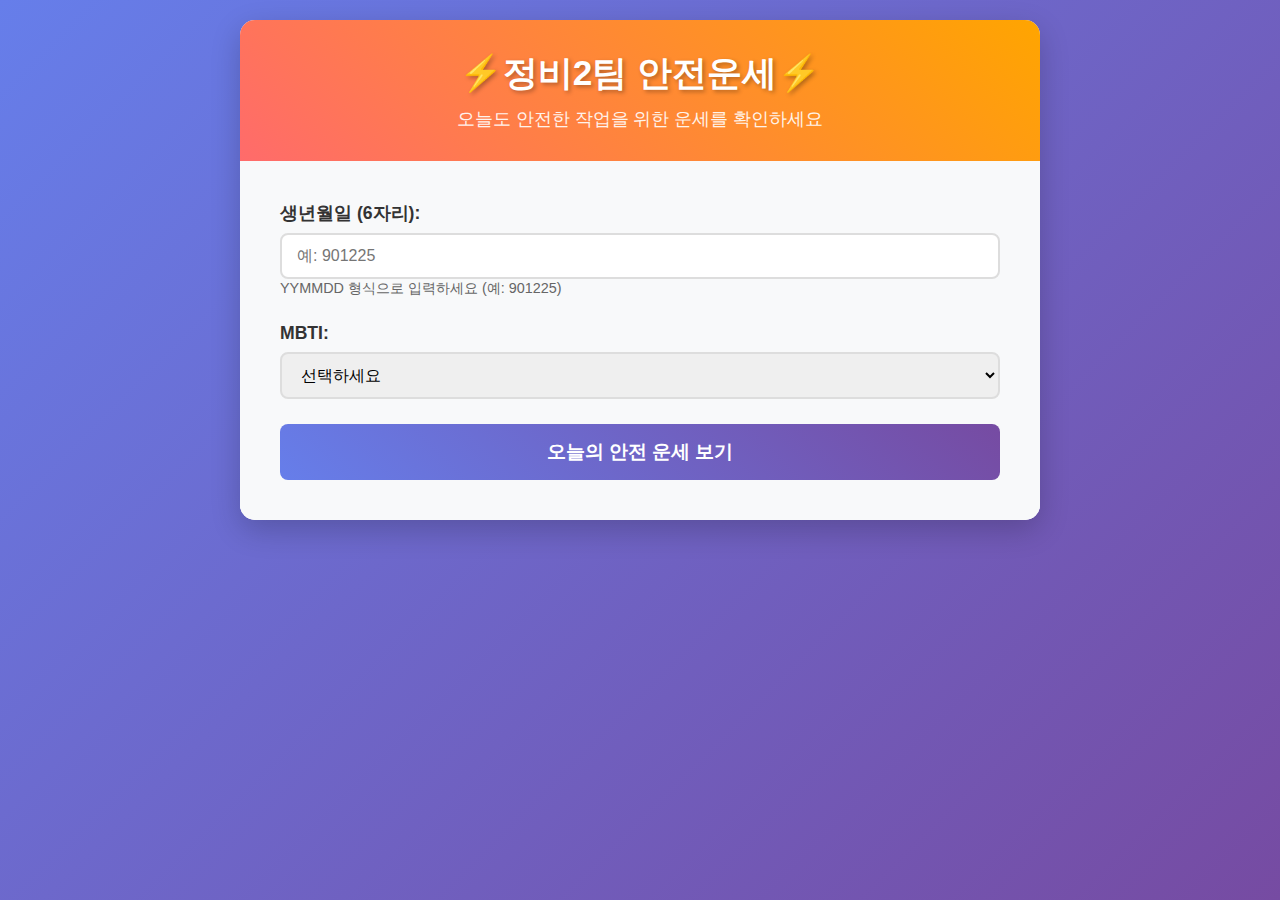
<file: Index.html>
<!DOCTYPE html>
<html lang="ko">

<head>
    <meta charset="UTF-8">
    <meta name="viewport" content="width=device-width, initial-scale=1.0">
    <title>안전 운세</title>
    <link rel="stylesheet" href="style.css">
</head>

<body>
    <div class="container">
        <header>
            <h1>⚡정비2팀 안전운세⚡</h1>
            <p>오늘도 안전한 작업을 위한 운세를 확인하세요</p>
        </header>

        <div class="input-section">
            <div class="form-group">
                <label for="birthdate">생년월일 (6자리):</label>
                <input type="text" id="birthdate" placeholder="예: 901225" maxlength="6" pattern="[0-9]{6}" required>
                <small style="color: #666; font-size: 0.9em;">YYMMDD 형식으로 입력하세요 (예: 901225)</small>
            </div>

            <div class="form-group">
                <label for="mbti">MBTI:</label>
                <select id="mbti" required>
                    <option value="">선택하세요</option>
                    <option value="INTJ">INTJ</option>
                    <option value="INTP">INTP</option>
                    <option value="ENTJ">ENTJ</option>
                    <option value="ENTP">ENTP</option>
                    <option value="INFJ">INFJ</option>
                    <option value="INFP">INFP</option>
                    <option value="ENFJ">ENFJ</option>
                    <option value="ENFP">ENFP</option>
                    <option value="ISTJ">ISTJ</option>
                    <option value="ISFJ">ISFJ</option>
                    <option value="ESTJ">ESTJ</option>
                    <option value="ESFJ">ESFJ</option>
                    <option value="ISTP">ISTP</option>
                    <option value="ISFP">ISFP</option>
                    <option value="ESTP">ESTP</option>
                    <option value="ESFP">ESFP</option>
                </select>
            </div>

            <button onclick="getFortune()" class="fortune-btn">오늘의 안전 운세 보기</button>
        </div>

        <div id="fortune-result" class="fortune-result hidden">
            <div class="zodiac-info">
                <h3 id="zodiac-title"></h3>
                <div id="zodiac-content"></div>
            </div>

            <div class="safety-advice">
                <h3>🔧 오늘의 안전 작업 조언</h3>
                <div id="safety-content"></div>
            </div>

            <button onclick="tryLuck()" class="luck-btn">🍀 행운 버튼</button>
        </div>
    </div>

    <!-- 행운 당첨 모달 -->
    <div id="luck-modal" class="modal hidden">
        <div class="modal-content">
            <h2>🎉 축하합니다! 🎉</h2>
            <p>이번 달 행운의 주인공이 되셨습니다!</p>
            <p>특별한 행운이 함께할 것입니다.</p>
            <button onclick="closeLuckModal()" class="close-btn">확인</button>
        </div>
    </div>

    <script src="script.js"></script>
</body>

</html>
</file>
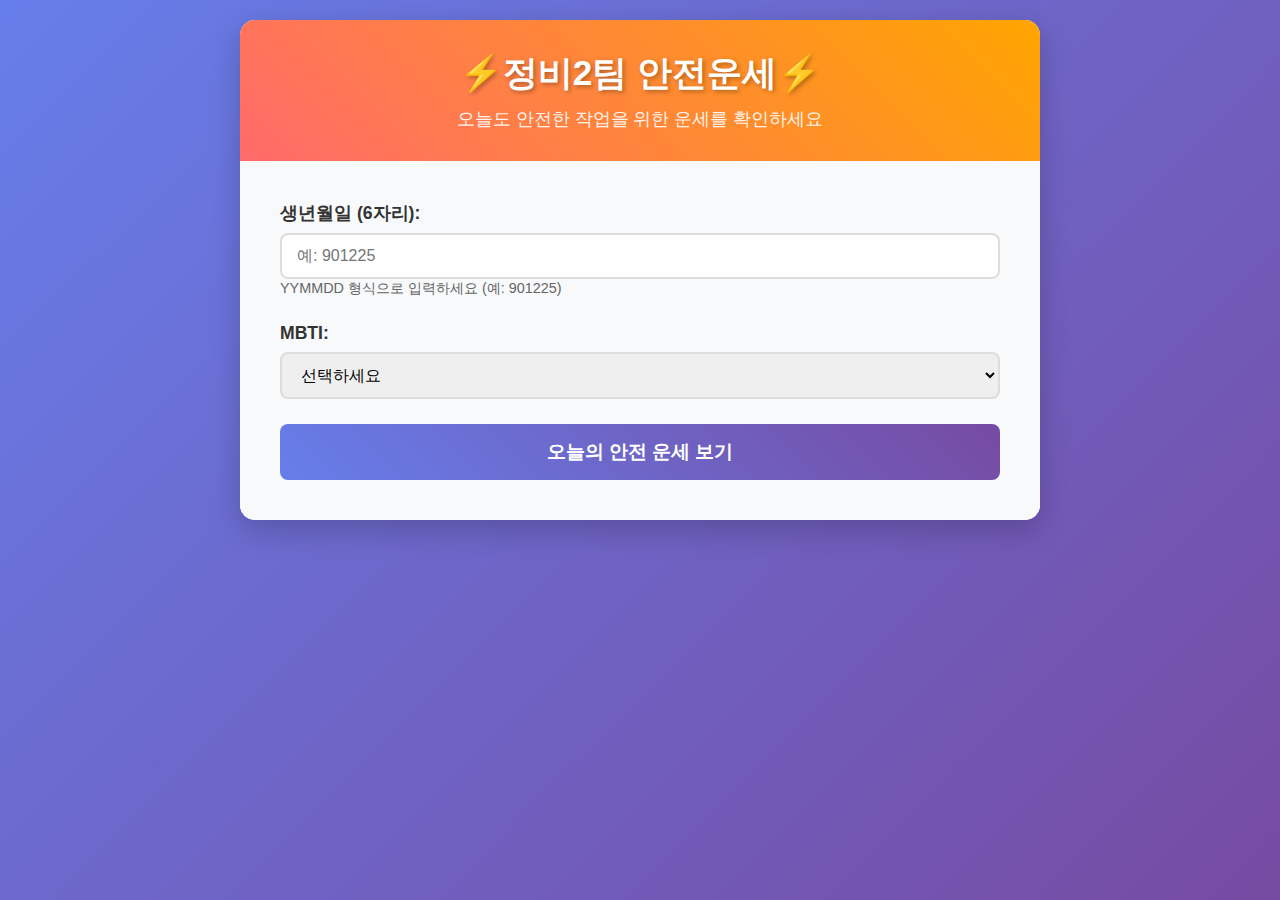
<file: prize.html>
<!DOCTYPE html>
<html lang="ko">

<head>
    <meta charset="UTF-8">
    <meta name="viewport" content="width=device-width, initial-scale=1.0">
    <title>상품권 수령 안내</title>
    <link rel="stylesheet" href="style.css">
</head>

<body>
    <div class="container">
        <header>
            <h1>🎁 상품권 수령 안내 🎁</h1>
            <p>축하합니다! 당첨되셨습니다</p>
        </header>

        <div class="prize-info">
            <div class="winner-info">
                <h2>🎉 당첨자 정보</h2>
                <div class="winner-name">
                    <span id="winner-display"></span> 님
                </div>
            </div>

            <div class="prize-details">
                <h3>🎫 상품 정보</h3>
                <div class="prize-card">
                    <div class="prize-icon">🏪</div>
                    <div class="prize-text">
                        <strong>CU 편의점 상품권</strong>
                        <span class="prize-amount">10,000원</span>
                    </div>
                </div>
            </div>

            <div class="instructions">
                <h3>📱 수령 방법</h3>
                <div class="instruction-card">
                    <div class="step-number">1</div>
                    <div class="step-content">
                        <strong>화면 캡쳐</strong>
                        <p>현재 이 화면을 캡쳐해주세요</p>
                    </div>
                </div>

                <div class="instruction-card">
                    <div class="step-number">2</div>
                    <div class="step-content">
                        <strong>전송</strong>
                        <p>캡쳐한 화면을 <span class="highlight">박송훈 계장</span>에게 전송하시면</p>
                    </div>
                </div>

                <div class="instruction-card">
                    <div class="step-number">3</div>
                    <div class="step-content">
                        <strong>수령</strong>
                        <p><span class="highlight">CU 만원 상품권 카드</span>를 지급해 드립니다</p>
                    </div>
                </div>
            </div>

            <div class="notice">
                <h4>⚠️ 주의사항</h4>
                <ul>
                    <li>반드시 이 화면을 캡쳐하여 전송해주세요</li>
                    <li>상품권은 박송훈 계장을 통해서만 수령 가능합니다</li>
                    <li>당첨 확인 후 즉시 지급해드립니다</li>
                </ul>
            </div>

            <div class="congratulations">
                <p>🎊 다시 한번 축하드립니다! 🎊</p>
                <p>안전한 작업과 함께 행운도 함께하시길 바랍니다!</p>
            </div>
        </div>
    </div>

    <script>
        // 페이지 로드 시 URL 파라미터에서 이름 읽어와서 표시
        window.onload = function () {
            const urlParams = new URLSearchParams(window.location.search);
            const winnerName = urlParams.get('name');

            if (winnerName) {
                document.getElementById('winner-display').textContent = winnerName;
            } else {
                // 파라미터가 없으면 메인 페이지로 리다이렉트
                window.location.href = 'Index.html';
            }
        };
    </script>
</body>

</html>
</file>
<file: style.css>
* {
    margin: 0;
    padding: 0;
    box-sizing: border-box;
}

body {
    font-family: 'Malgun Gothic', sans-serif;
    background: linear-gradient(135deg, #667eea 0%, #764ba2 100%);
    min-height: 100vh;
    padding: 20px;
}

.container {
    max-width: 800px;
    margin: 0 auto;
    background: white;
    border-radius: 15px;
    box-shadow: 0 10px 30px rgba(0,0,0,0.2);
    overflow: hidden;
}

header {
    background: linear-gradient(45deg, #ff6b6b, #ffa500);
    color: white;
    text-align: center;
    padding: 30px 20px;
}

header h1 {
    font-size: 2.2em;
    margin-bottom: 10px;
    text-shadow: 2px 2px 4px rgba(0,0,0,0.3);
}

header p {
    font-size: 1.1em;
    opacity: 0.9;
}

.input-section {
    padding: 40px;
    background: #f8f9fa;
}

.form-group {
    margin-bottom: 25px;
}

.form-group label {
    display: block;
    margin-bottom: 8px;
    font-weight: bold;
    color: #333;
    font-size: 1.1em;
}

.form-group input,
.form-group select {
    width: 100%;
    padding: 12px 15px;
    border: 2px solid #ddd;
    border-radius: 8px;
    font-size: 1em;
    transition: border-color 0.3s;
}

.form-group input:focus,
.form-group select:focus {
    outline: none;
    border-color: #667eea;
    box-shadow: 0 0 0 3px rgba(102, 126, 234, 0.1);
}

.fortune-btn {
    width: 100%;
    padding: 15px;
    background: linear-gradient(45deg, #667eea, #764ba2);
    color: white;
    border: none;
    border-radius: 8px;
    font-size: 1.2em;
    font-weight: bold;
    cursor: pointer;
    transition: transform 0.2s, box-shadow 0.2s;
}

.fortune-btn:hover {
    transform: translateY(-2px);
    box-shadow: 0 5px 15px rgba(102, 126, 234, 0.4);
}

.fortune-result {
    padding: 40px;
    background: white;
}

.fortune-result.hidden {
    display: none;
}

.zodiac-info,
.safety-advice {
    margin-bottom: 30px;
    padding: 25px;
    border-radius: 10px;
    box-shadow: 0 3px 10px rgba(0,0,0,0.1);
}

.zodiac-info {
    background: linear-gradient(135deg, #ffeaa7, #fab1a0);
}

.safety-advice {
    background: linear-gradient(135deg, #a8e6cf, #88d8c0);
}

.zodiac-info h3,
.safety-advice h3 {
    margin-bottom: 15px;
    color: #2d3436;
    font-size: 1.3em;
}

.luck-btn {
    width: 100%;
    padding: 20px;
    background: linear-gradient(45deg, #fd79a8, #fdcb6e);
    color: white;
    border: none;
    border-radius: 10px;
    font-size: 1.3em;
    font-weight: bold;
    cursor: pointer;
    transition: all 0.3s;
    animation: pulse 2s infinite;
}

.luck-btn:hover {
    transform: scale(1.05);
    box-shadow: 0 8px 25px rgba(253, 121, 168, 0.4);
}

@keyframes pulse {
    0% { box-shadow: 0 0 0 0 rgba(253, 121, 168, 0.7); }
    70% { box-shadow: 0 0 0 10px rgba(253, 121, 168, 0); }
    100% { box-shadow: 0 0 0 0 rgba(253, 121, 168, 0); }
}

.modal {
    position: fixed;
    top: 0;
    left: 0;
    width: 100%;
    height: 100%;
    background: rgba(0,0,0,0.8);
    display: flex;
    justify-content: center;
    align-items: center;
    z-index: 1000;
}

.modal.hidden {
    display: none;
}

.modal-content {
    background: white;
    padding: 40px;
    border-radius: 15px;
    text-align: center;
    max-width: 400px;
    width: 90%;
    animation: modalAppear 0.5s ease-out;
}

@keyframes modalAppear {
    from {
        opacity: 0;
        transform: scale(0.7);
    }
    to {
        opacity: 1;
        transform: scale(1);
    }
}

.modal-content h2 {
    color: #fd79a8;
    margin-bottom: 20px;
    font-size: 1.8em;
}

.modal-content p {
    margin-bottom: 15px;
    font-size: 1.1em;
    color: #333;
}

.close-btn {
    padding: 12px 30px;
    background: #667eea;
    color: white;
    border: none;
    border-radius: 8px;
    font-size: 1.1em;
    cursor: pointer;
    margin-top: 20px;
}

.close-btn:hover {
    background: #5a67d8;
}

.hidden {
    display: none;
}

@media (max-width: 600px) {
    .container {
        margin: 10px;
    }
    
    header h1 {
        font-size: 1.8em;
    }
    
    .input-section,
    .fortune-result {
        padding: 20px;
    }
}
</file>
